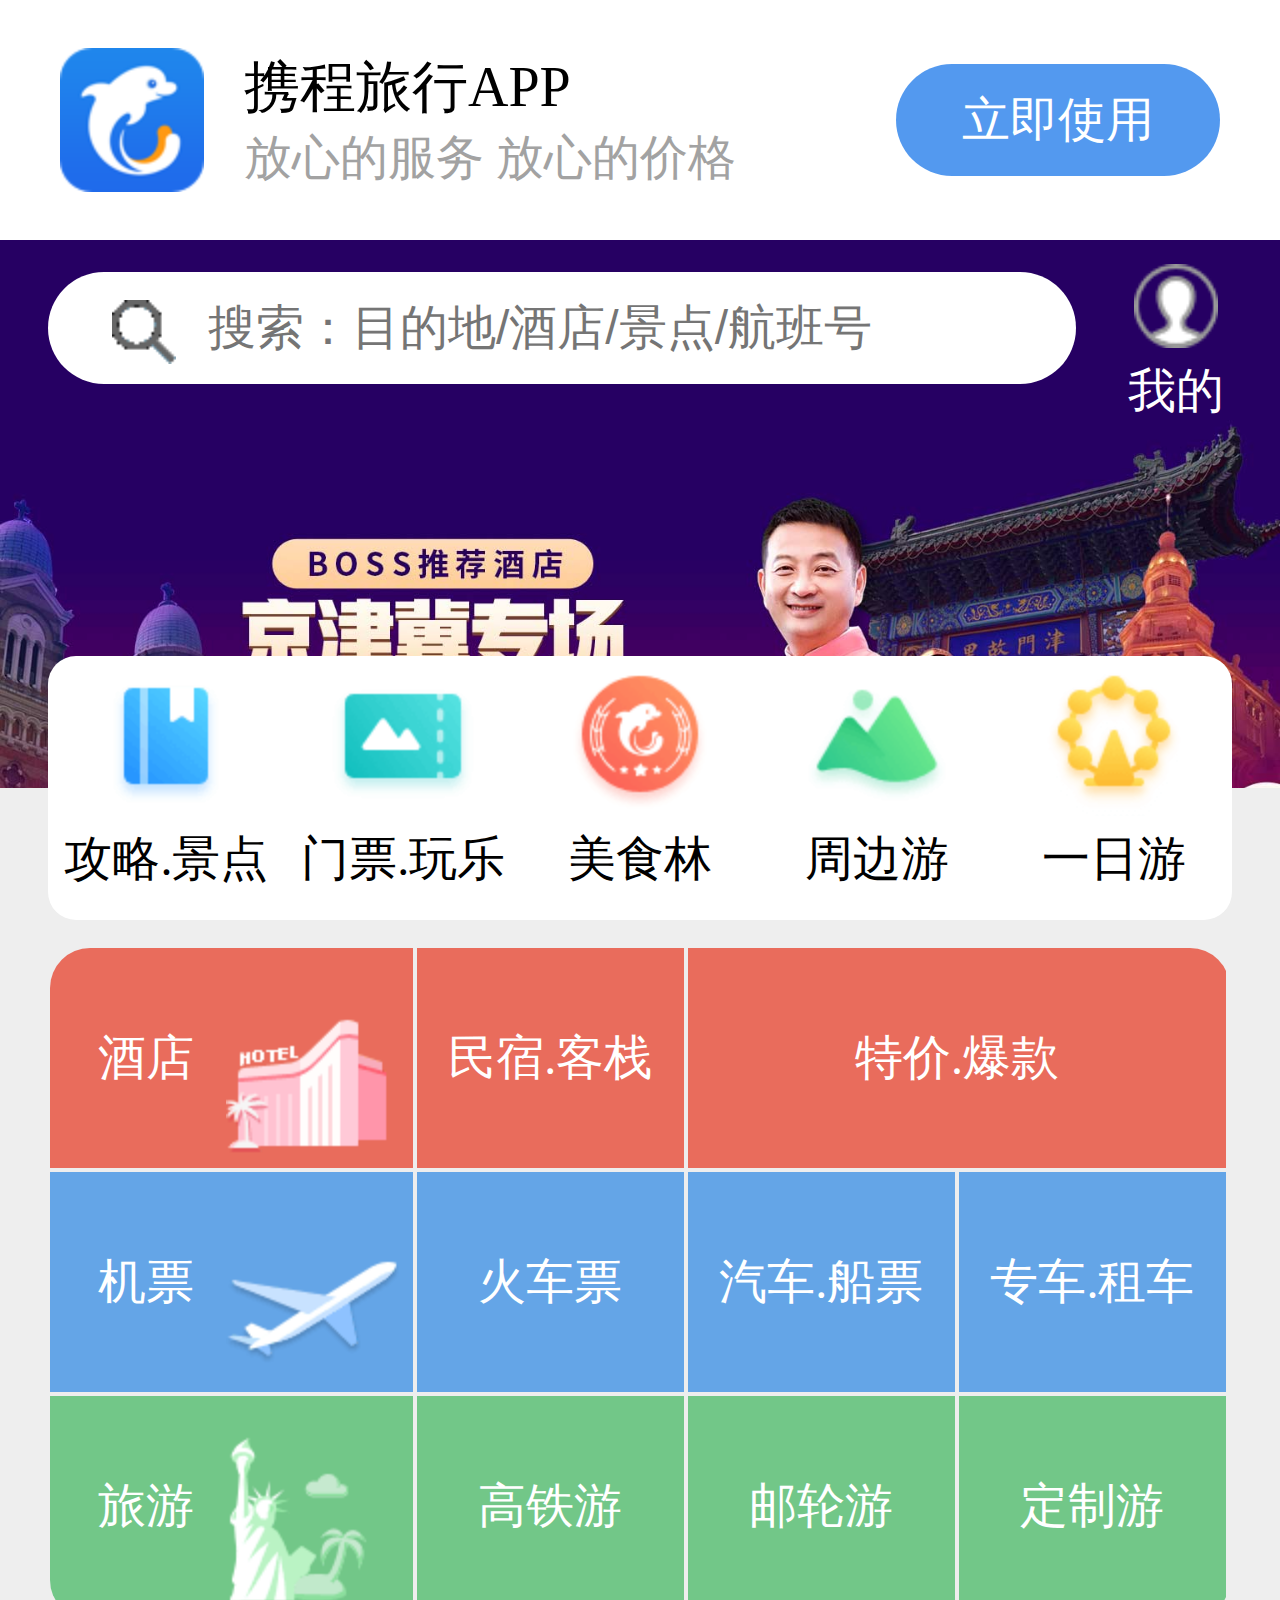
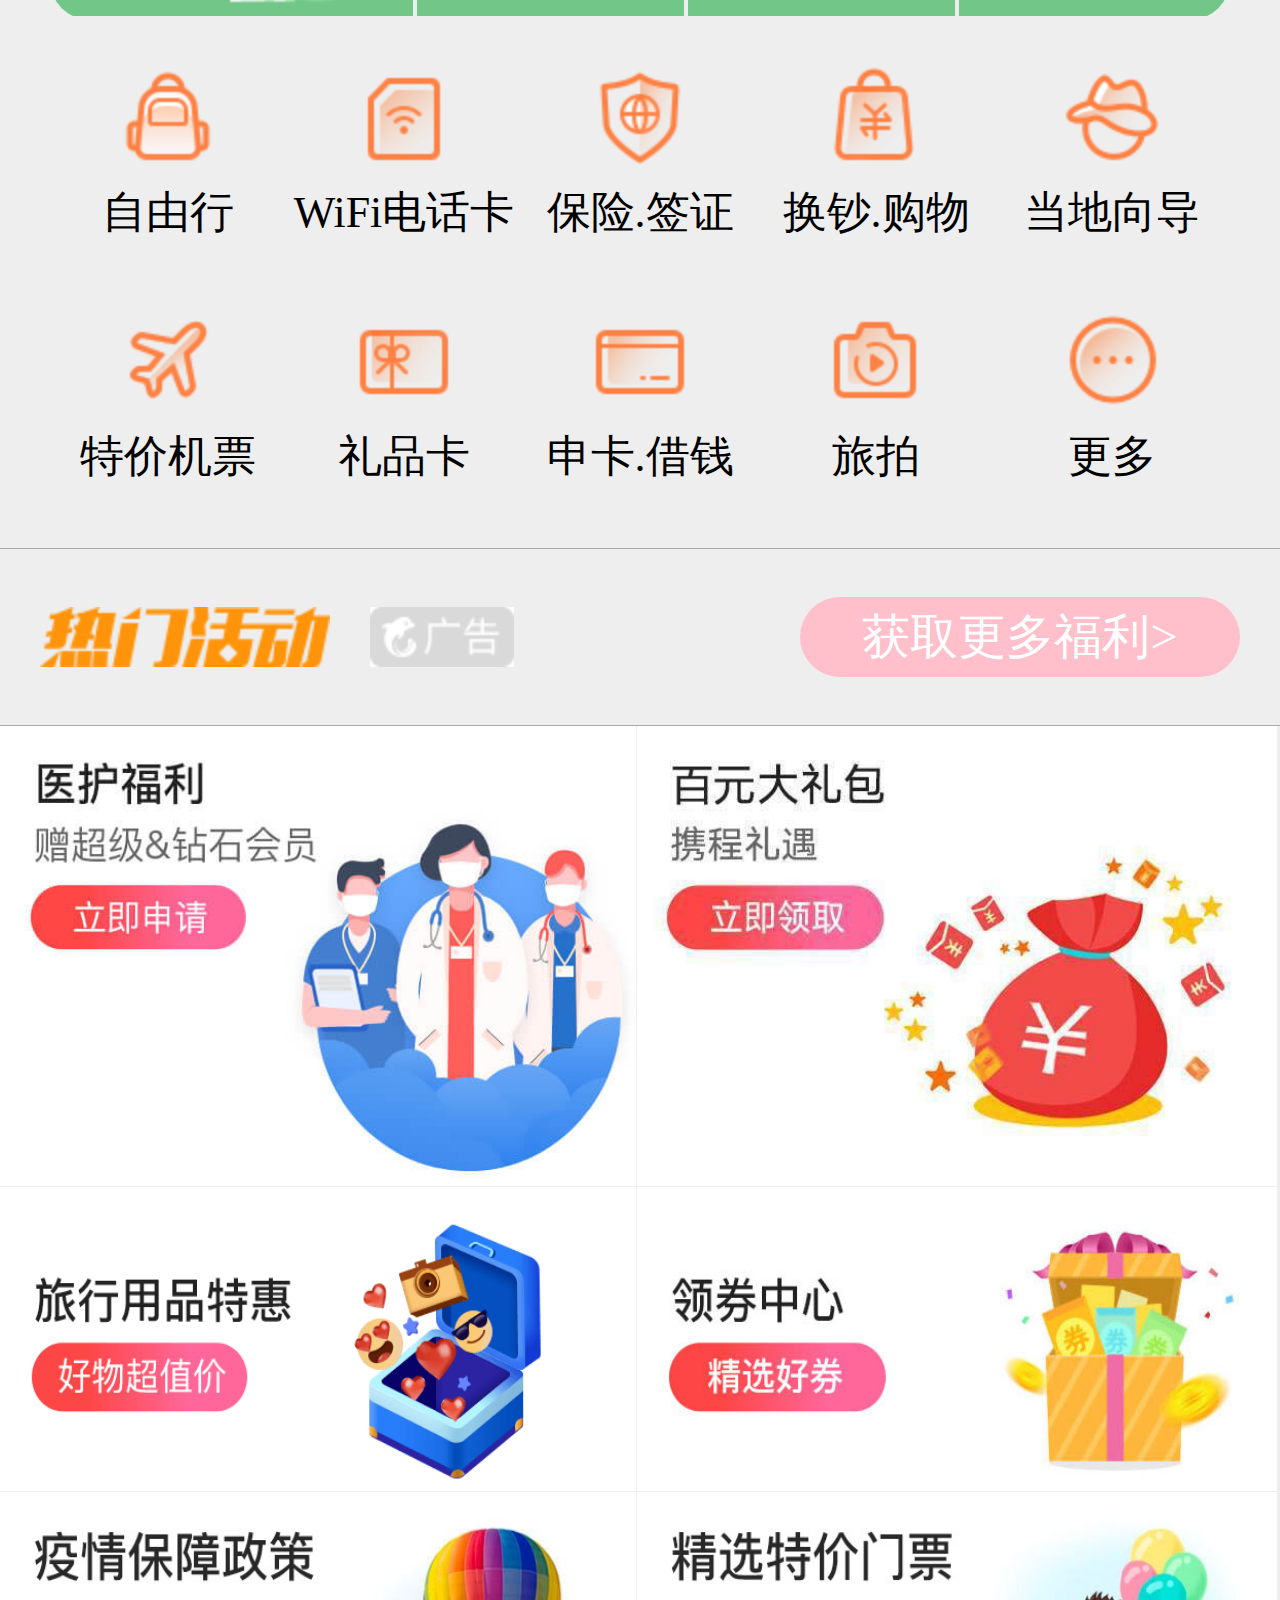
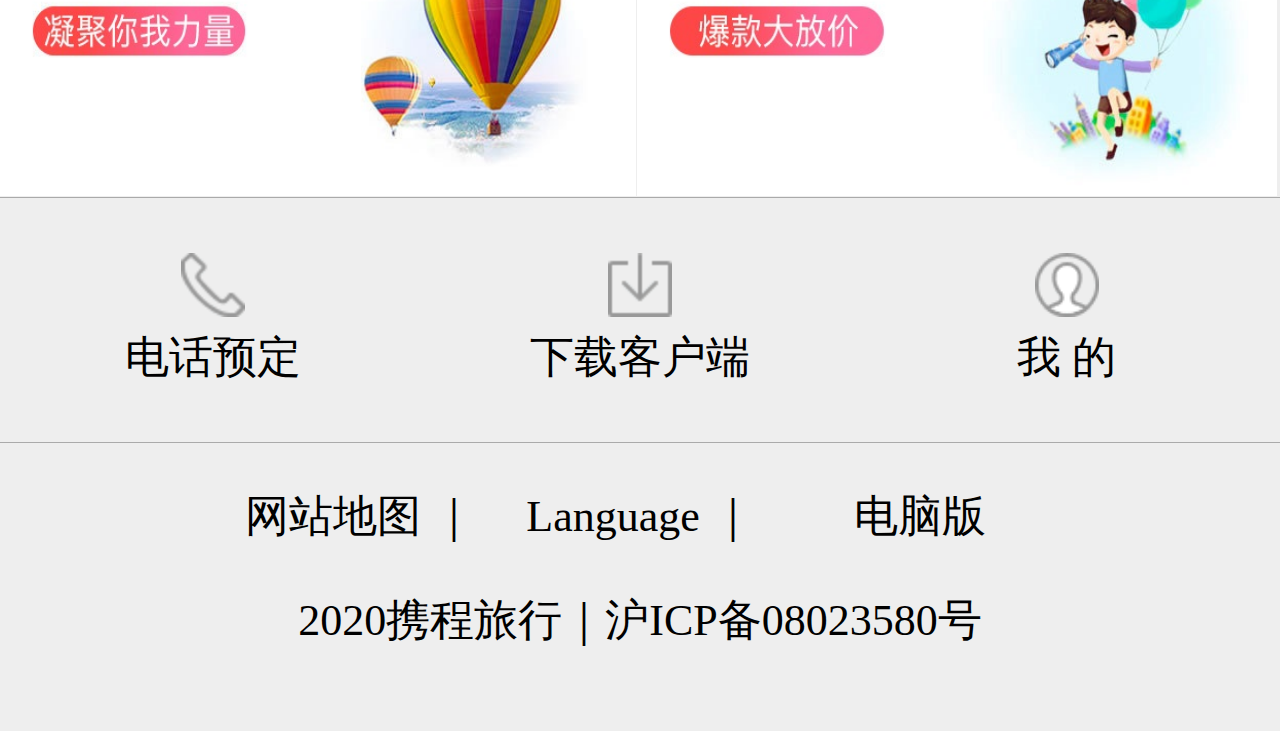
<file: index.html>
<!DOCTYPE html>
<html lang="en">

<head>
    <meta charset="UTF-8">
    <meta http-equiv="X-UA-Compatible" content="IE=edge">
    <meta name="viewport" content="width=device-width, initial-scale=1.0">
    <title>仿携程网</title>
    <link rel="stylesheet" href="css/style.css">
</head>

<body>
    <!-- 顶部区域 -->
    <div class="header">
        <img src="./img/app.png" alt="">
        <div class="content">
            <h2>携程旅行APP</h2>
            <p>放心的服务 放心的价格</p>
        </div>
        <div class="btn">立即使用</div>
    </div>
    <!-- banner  -->
    <div class="banner">
        <div class="search">
            <input type="text" placeholder="搜索：目的地/酒店/景点/航班号">
            <span class="icon"></span>
        </div>
        <div class="user">
            <span></span>
            <p>我的</p>
        </div>
        <ul class="list">
            <li>
                <span></span>
                <p>攻略.景点</p>
            </li>
            <li>
                <span></span>
                <p>门票.玩乐</p>
            </li>
            <li>
                <span></span>
                <p>美食林</p>
            </li>
            <li>
                <span></span>
                <p>周边游</p>
            </li>
            <li>
                <span></span>
                <p>一日游</p>
            </li>
        </ul>
    </div>
    <!-- 十二宫格导航 -->
    <div class="nav">
        <div class="row">
            <div class="nav-item">酒店</div>
            <div class="nav-item">民宿.客栈</div>
            <div class="nav-item">特价.爆款</div>
        </div>
        <div class="row">
            <div class="nav-item">机票</div>
            <div class="nav-item">火车票</div>
            <div class="nav-item">汽车.船票</div>
            <div class="nav-item">专车.租车</div>
        </div>
        <div class="row">
            <div class="nav-item">旅游</div>
            <div class="nav-item">高铁游</div>
            <div class="nav-item">邮轮游</div>
            <div class="nav-item">定制游</div>
        </div>
    </div>

    <!-- 菜单 -->
    <div class="menu">
        <div class="menu-item">
            <span></span>
            <p>自由行</p>
        </div>
        <div class="menu-item">
            <span></span>
            <p>WiFi电话卡</p>
        </div>
        <div class="menu-item">
            <span></span>
            <p>保险.签证</p>
        </div>
        <div class="menu-item">
            <span></span>
            <p>换钞.购物</p>
        </div>
        <div class="menu-item">
            <span></span>
            <p>当地向导</p>
        </div>
        <div class="menu-item">
            <span></span>
            <p>特价机票</p>
        </div>
        <div class="menu-item">
            <span></span>
            <p>礼品卡</p>
        </div>
        <div class="menu-item">
            <span></span>
            <p>申卡.借钱</p>
        </div>
        <div class="menu-item">
            <span></span>
            <p>旅拍</p>
        </div>
        <div class="menu-item">
            <span></span>
            <p>更多</p>
        </div>
    </div>

    <!-- 广告 -->
    <div class="advertisement">
        <div class="ad-item1"></div>
        <div class="ad-item2"></div>
        <div class="ad-item3">获取更多福利></div>
    </div>

    <div class="ad-list">
        <img src="./img/ad_1.jpg" alt="">
        <img src="./img/ad_2.jpg" alt="">
        <img src="./img/ad_3.png" alt="">
        <img src="./img/ad_4.jpg" alt="">
        <img src="./img/ad_5.jpg" alt="">
        <img src="./img/ad_6.jpg" alt="">
    </div>

    <!-- 按钮   -->
    <ul class="btns">
        <li>
            <span></span>
            <p>电话预定</p>
        </li>
        <li>
            <span></span>
            <p>下载客户端</p>
        </li>
        <li>
            <span></span>
            <p>我 的</p>
        </li>
    </ul>

    <!-- 底部区域 -->
    <div class="footer">
        <ul>
            <li>网站地图 ｜</li>
            <li>Language ｜</li>
            <li>电脑版</li>
        </ul>
        <p>2020携程旅行｜沪ICP备08023580号</p>
    </div>

</body>

</html>
</file>
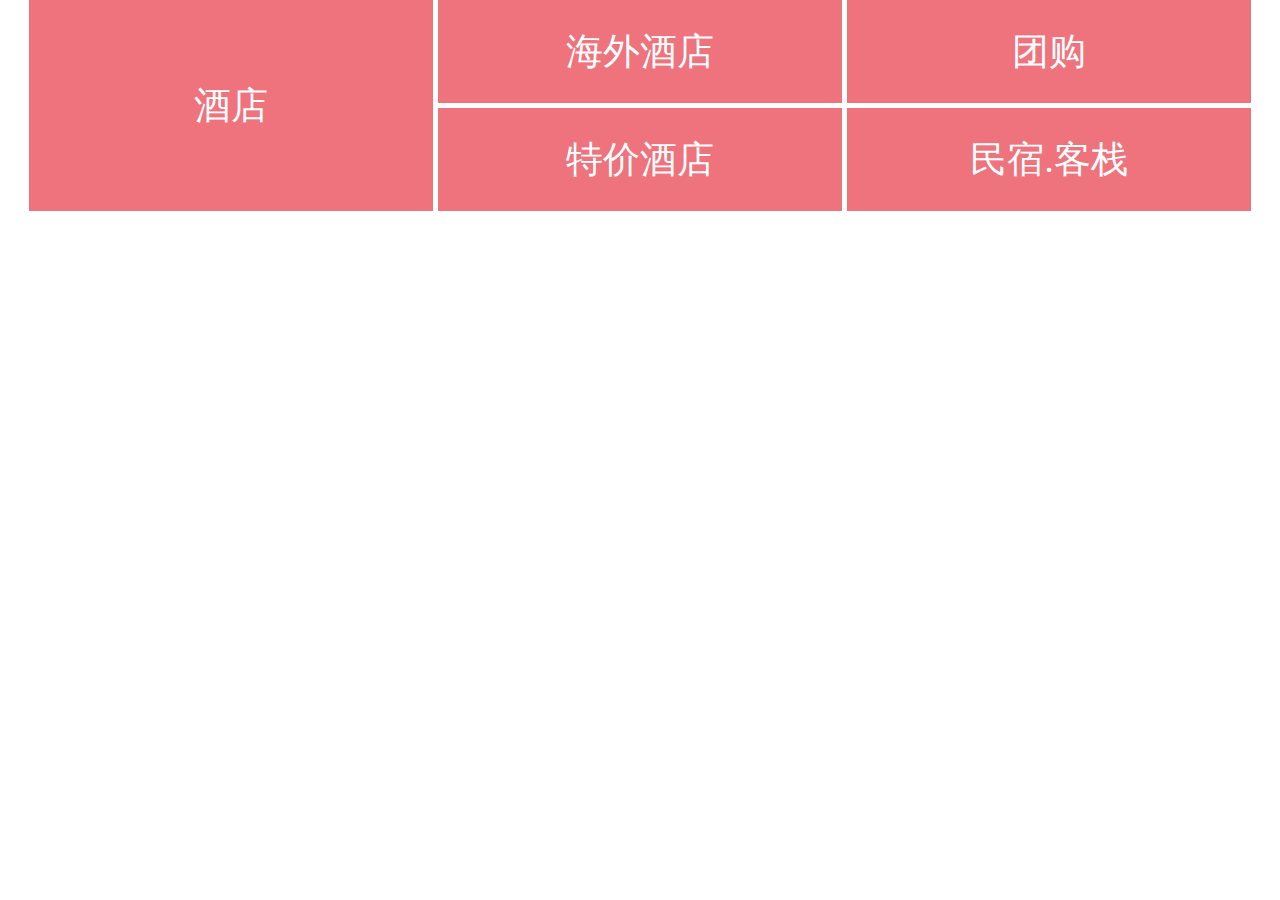
<file: demo.html>
<!DOCTYPE html>
<html lang="en">

<head>
    <meta charset="UTF-8">
    <meta http-equiv="X-UA-Compatible" content="IE=edge">
    <meta name="viewport" content="width=device-width, initial-scale=1.0">
    <title>Rem-Demo布局</title>
    <style>
        * {
            margin: 0px;
            padding: 0px;
            list-style: none;
        }
        
        html {
            font-size: 0.1795vw;
        }
        
        .container {
            margin: 0 auto;
            width: 532rem;
        }
        
        .container .list {
            margin-right: -2rem;
        }
        
        .box {
            width: 176rem;
            height: 45rem;
            line-height: 45rem;
            font-size: 16rem;
            background-color: #ee737d;
            float: left;
            margin-right: 2rem;
            margin-bottom: 2rem;
            text-align: center;
            color: #fff;
        }
        
        .big {
            height: 92rem;
            line-height: 92rem;
            margin-bottom: 0rem;
        }
    </style>
</head>

<body>
    <!-- 仿照demo图片 rem布局 -->
    <div class="container">
        <div class="list">
            <div class="box big">酒店</div>
            <div class="box">海外酒店</div>
            <div class="box">团购</div>
            <div class="box">特价酒店</div>
            <div class="box">民宿.客栈</div>
        </div>
    </div>


</body>

</html>
</file>
<file: css/style.css>
* {
    margin: 0px;
    padding: 0px;
    list-style: none;
}

a {
    text-decoration: none;
    color: #fff;
}

html {
    font-size: 0.3125vw;
}

body {
    background-color: #eee;
}

.header {
    height: 60rem;
    background-color: #fff;
    display: flex;
    align-items: center;
}

.header img {
    width: 36rem;
    height: 36rem;
    margin-left: 15rem;
    margin-right: 10rem;
}

.header .content {
    flex: 1;
}

.header .content h2 {
    font-weight: normal;
    font-size: 14rem;
}

.header .content p {
    font-size: 12rem;
    color: #a2a2a2;
}

.header .btn {
    width: 81rem;
    height: 28rem;
    line-height: 28rem;
    font-size: 12rem;
    text-align: center;
    color: #fff;
    background-color: #5399ef;
    border-radius: 14rem;
    margin-right: 15rem;
}

.banner {
    background: url("../img/banner.jpg") no-repeat center top;
    background-size: cover;
    height: 137rem;
    position: relative;
    margin-bottom: 40rem;
}

.banner .search {
    position: absolute;
    left: 12rem;
    top: 8rem;
    right: 51rem;
    display: flex;
}

.banner .search input {
    flex: 1;
    height: 28rem;
    line-height: 28rem;
    border-radius: 14rem;
    padding-left: 40rem;
    font-size: 12rem;
    border: none;
}

.banner .search .icon {
    position: absolute;
    left: 16rem;
    top: 7rem;
    width: 16rem;
    height: 16rem;
    background: url("../img/search.png") no-repeat;
    background-size: cover;
}

.banner .user {
    position: absolute;
    /* background-color: pink; */
    right: 14rem;
    height: 6rem;
    font-size: 12rem;
    color: #fff;
    text-align: center;
}

.banner .user span {
    display: inline-block;
    margin-top: 6rem;
    width: 21rem;
    height: 21rem;
    background: url("../img/my.png") no-repeat;
    background-size: cover;
}

.banner .list {
    width: 296rem;
    height: 66rem;
    position: absolute;
    left: 12rem;
    bottom: -33rem;
    background-color: #fff;
    border-radius: 7rem;
    display: flex;
    font-size: 12rem;
    align-content: center;
    text-align: center;
}

.banner .list li {
    flex: 1;
}

.banner .list span {
    width: 40rem;
    height: 40rem;
    background: url("../img/tabs.png") no-repeat;
    background-size: 40rem 200rem;
    display: inline-block;
}

.banner .list li:nth-child(2) span {
    background-position: 0 -40rem;
}

.banner .list li:nth-child(3) span {
    background-position: 0 -80rem;
}

.banner .list li:nth-child(4) span {
    background-position: 0 -120rem;
}

.banner .list li:nth-child(5) span {
    background-position: 0 -160rem;
}

.nav {
    width: 295rem;
    margin: 0 auto;
    border-radius: 10rem;
    overflow: hidden;
}

.nav .row {
    display: flex;
    width: 295rem;
    height: 55rem;
    font-size: 12rem;
    color: #fff;
    margin-bottom: 1rem;
    text-align: center;
}

.nav .row .nav-item {
    width: 67rem;
    height: 55rem;
    line-height: 55rem;
    margin-right: 1rem;
    background: url("../img/icon.png") no-repeat;
    background-size: 104rem 327.5rem;
    background-position: 100rem 100rem;
}

.nav .row:first-child .nav-item:last-child {
    width: 135rem;
}

.nav .row .nav-item:first-child {
    text-indent: 12rem;
    text-align: left;
    width: 91rem;
}

.nav .row:first-child .nav-item {
    background-color: #e96c5c;
}

.nav .row:nth-child(2) .nav-item {
    background-color: #64a5e7;
}

.nav .row:nth-child(3) .nav-item {
    background-color: #72c788;
}

.nav .row:first-child .nav-item:first-child {
    background-position: 44rem -112rem;
}

.nav .row:nth-child(2) .nav-item:first-child {
    background-position: 44rem -275rem;
}

.nav .row:nth-child(3) .nav-item:first-child {
    background-position: 44rem -170rem;
}

.menu {
    width: 295rem;
    margin: 0 auto;
    display: flex;
    flex-wrap: wrap;
    margin-top: 10rem;
}

.menu .menu-item {
    width: 59rem;
    height: 46rem;
    text-align: center;
    font-size: 11rem;
    margin-bottom: 15rem;
}

.menu .menu-item span {
    display: inline-block;
    width: 28rem;
    height: 28rem;
    background: url("../img/icons.png") no-repeat;
    background-size: 28rem 280rem;
}

.menu .menu-item:nth-child(2) span {
    background-position: 0 -28rem;
}

.menu .menu-item:nth-child(3) span {
    background-position: 0 -56rem;
}

.menu .menu-item:nth-child(4) span {
    background-position: 0 -84rem;
}

.menu .menu-item:nth-child(5) span {
    background-position: 0 -112rem;
}

.menu .menu-item:nth-child(6) span {
    background-position: 0 -140rem;
}

.menu .menu-item:nth-child(7) span {
    background-position: 0 -168rem;
}

.menu .menu-item:nth-child(8) span {
    background-position: 0 -196rem;
}

.menu .menu-item:nth-child(9) span {
    background-position: 0 -224rem;
}

.menu .menu-item:nth-child(10) span {
    background-position: 0 -252rem;
}

.advertisement {
    height: 44rem;
    border-top: 1px solid #aaa;
    border-bottom: 1px solid #aaa;
    display: flex;
    align-items: center;
}

.advertisement .ad-item1 {
    margin-left: 10rem;
    width: 72.5rem;
    height: 15rem;
    background: url("../img/hot.png") no-repeat;
    background-size: cover;
}

.advertisement .ad-item2 {
    margin-left: 10rem;
    height: 15rem;
    flex: 1;
    background: url("../img/icon-gg@2x.png") no-repeat;
    background-size: 36rem 15rem;
}

.advertisement .ad-item3 {
    width: 110rem;
    height: 20rem;
    line-height: 20rem;
    border-radius: 10rem;
    background-color: pink;
    color: #fff;
    font-size: 12rem;
    text-align: center;
    margin-right: 10rem;
}

.ad-list {
    display: flex;
    flex-wrap: wrap;
}

.ad-list img {
    border-right: 1px solid #eee;
    border-bottom: 1px solid #eee;
}

.ad-list img:first-child,
.ad-list img:nth-child(2) {
    width: 160rem;
    height: 115rem;
}

.ad-list img:nth-child(3),
.ad-list img:nth-child(4),
.ad-list img:nth-child(5),
.ad-list img:nth-child(6) {
    width: 160rem;
    height: 76rem;
}

.ad-list img:nth-child(even) {
    border-right: none;
}

.ad-list img:nth-child(odd) {
    width: 159rem;
}

.btns {
    height: 61rem;
    border-top: 1px solid #aaa;
    border-bottom: 1px solid #aaa;
    display: flex;
    align-items: center;
}

.btns li {
    flex: 1;
    font-size: 11rem;
    text-align: center;
}

.btns li:first-child span {
    display: inline-block;
    width: 16rem;
    height: 16rem;
    background: url("../img/tel1.png") no-repeat;
    background-size: cover;
}

.btns li:nth-child(2) span {
    display: inline-block;
    width: 16rem;
    height: 16rem;
    background: url("../img/down.png") no-repeat;
    background-size: cover;
}

.btns li:nth-child(3) span {
    display: inline-block;
    width: 16rem;
    height: 16rem;
    background: url("../img/my.png") no-repeat;
    background-size: cover;
}

.footer {
    height: 61rem;
    font-size: 11rem;
}

.footer ul {
    margin: 11rem 55rem;
    height: 15rem;
    display: flex;
}

.footer ul li {
    flex: 1;
    text-align: center;
}

.footer p {
    text-align: center;
}
</file>
